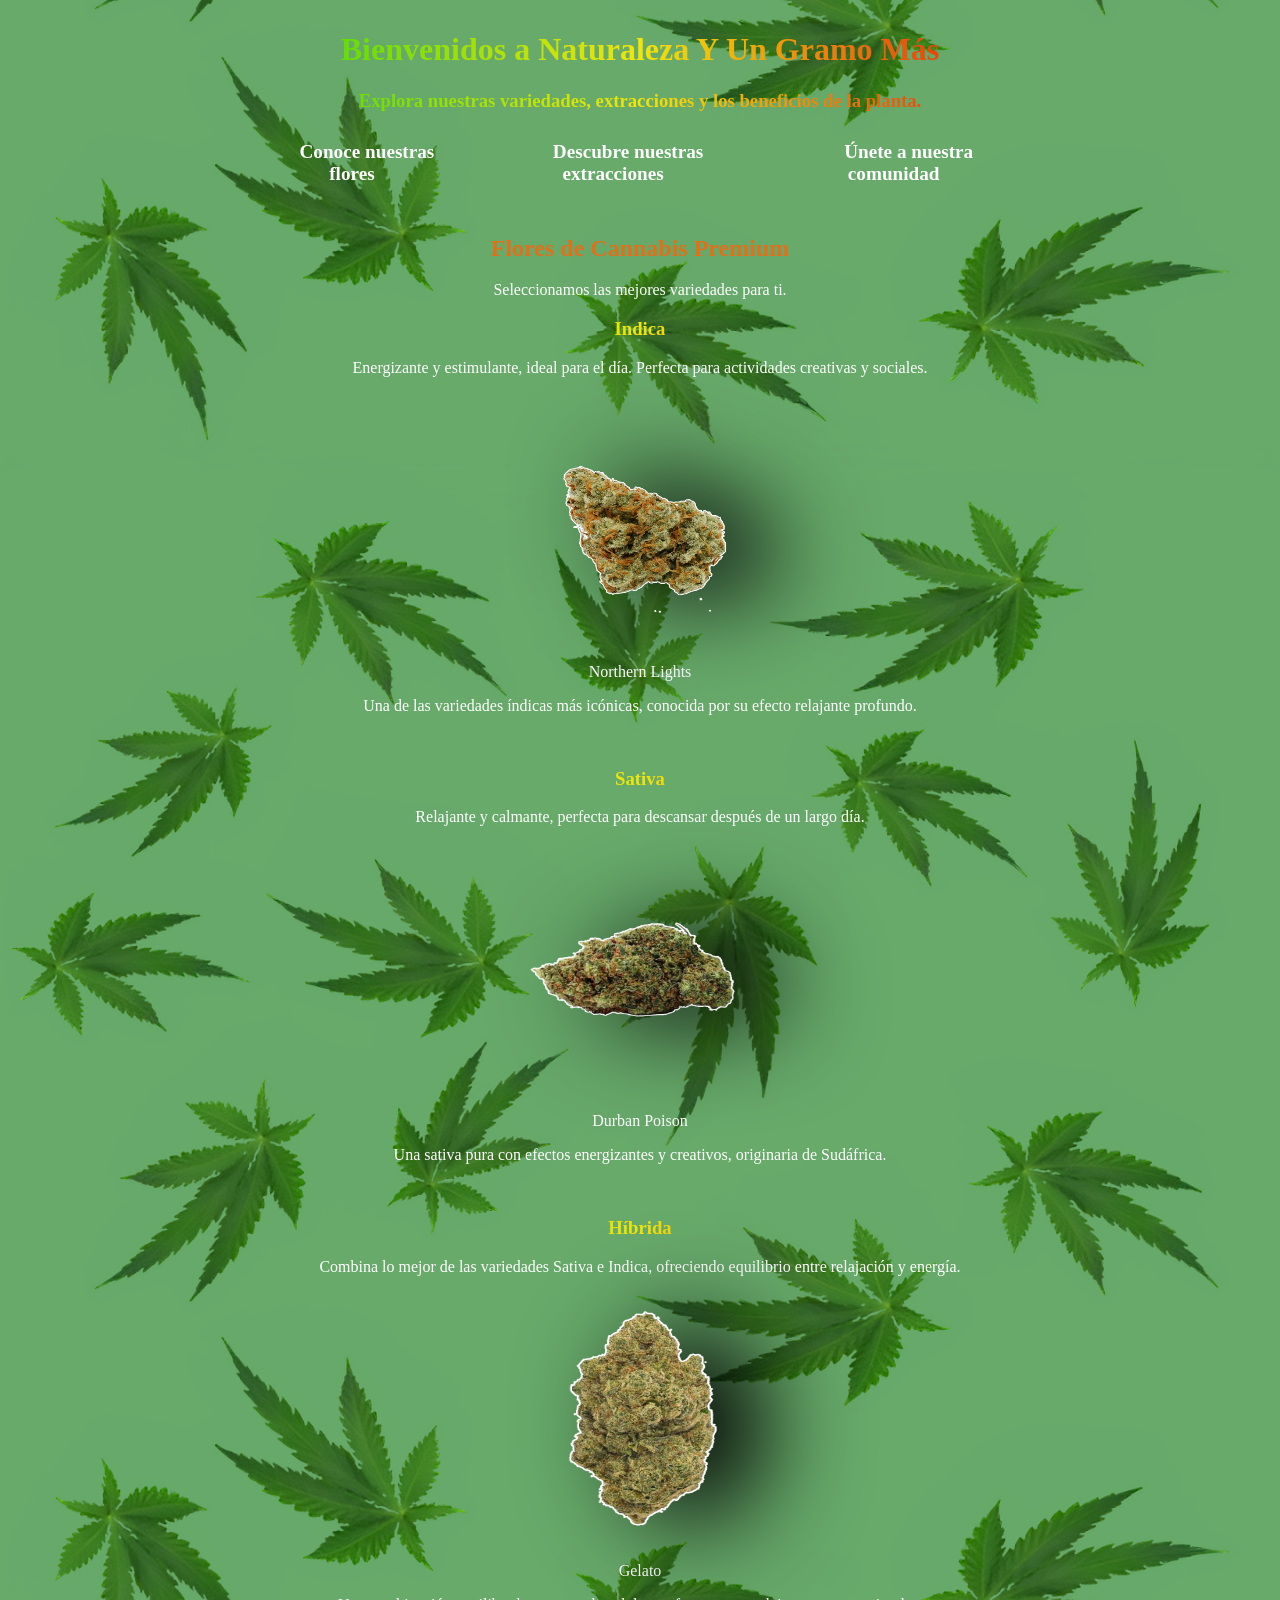
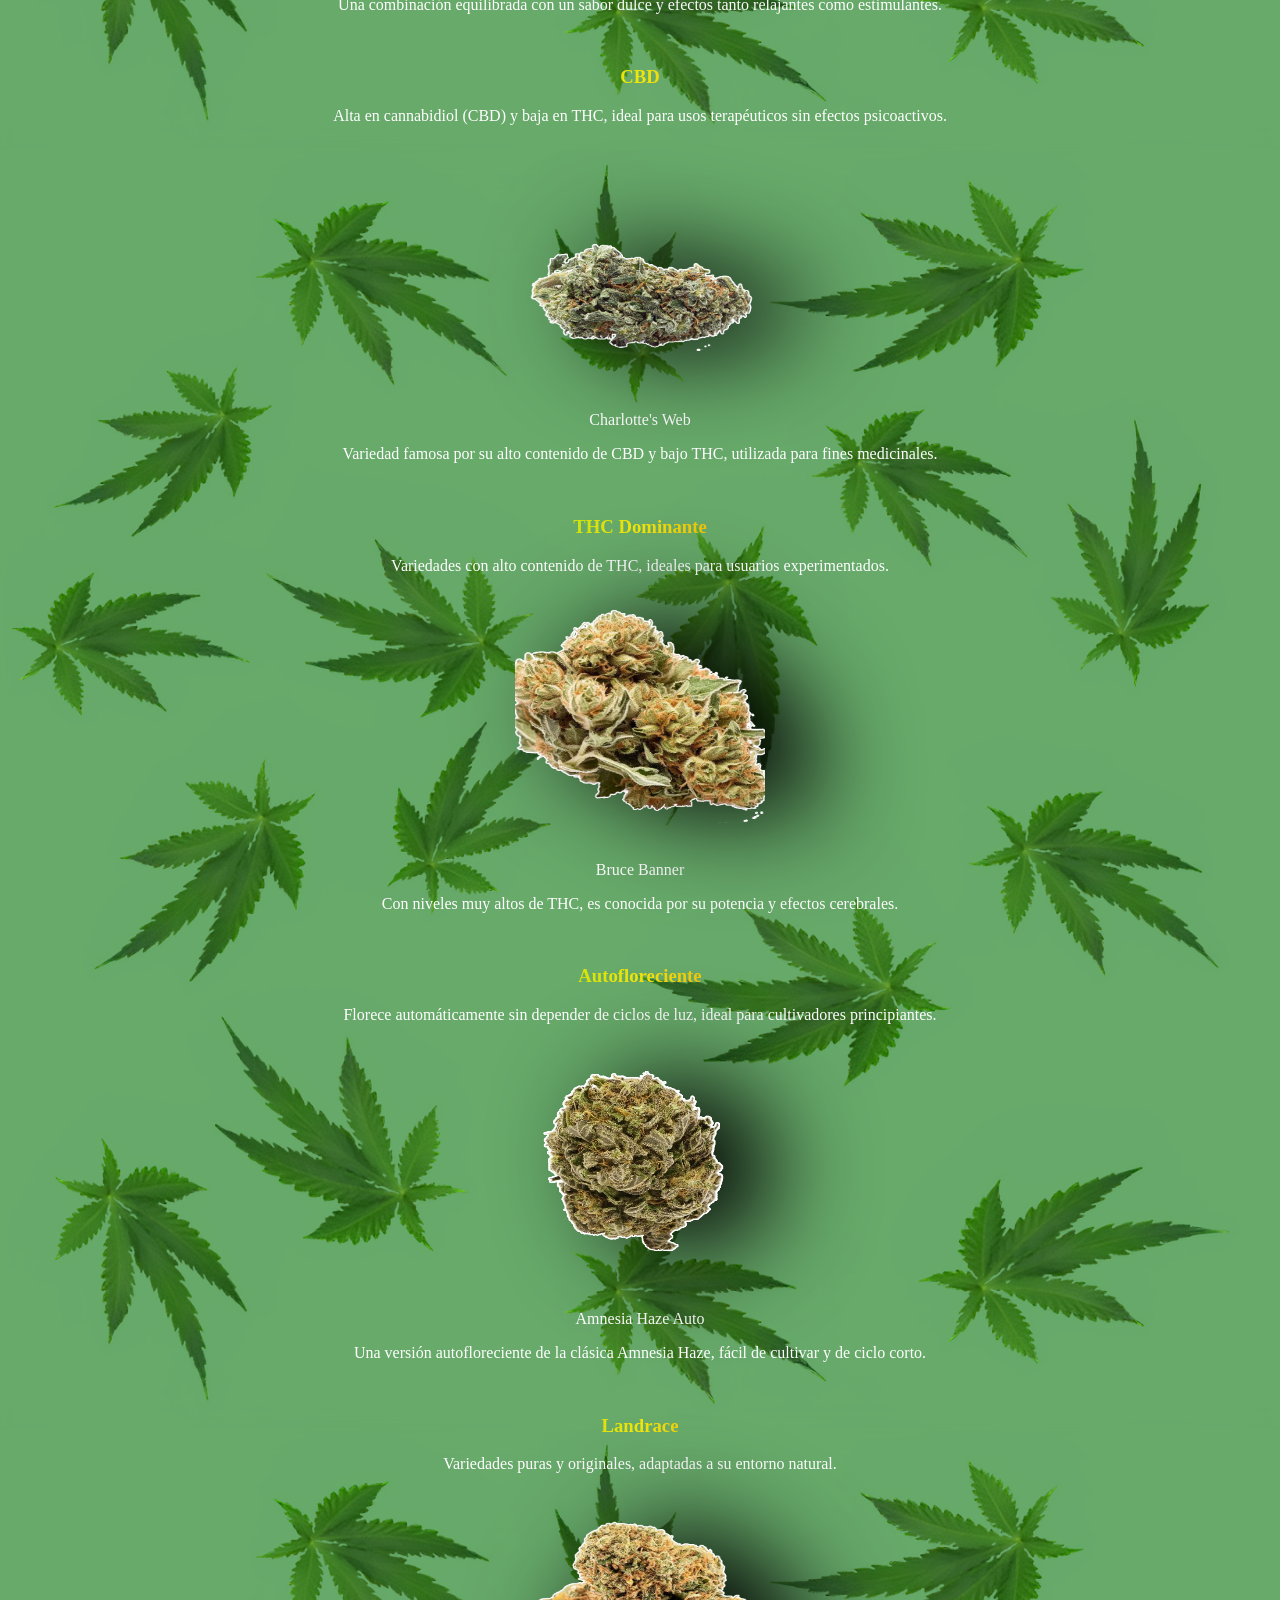
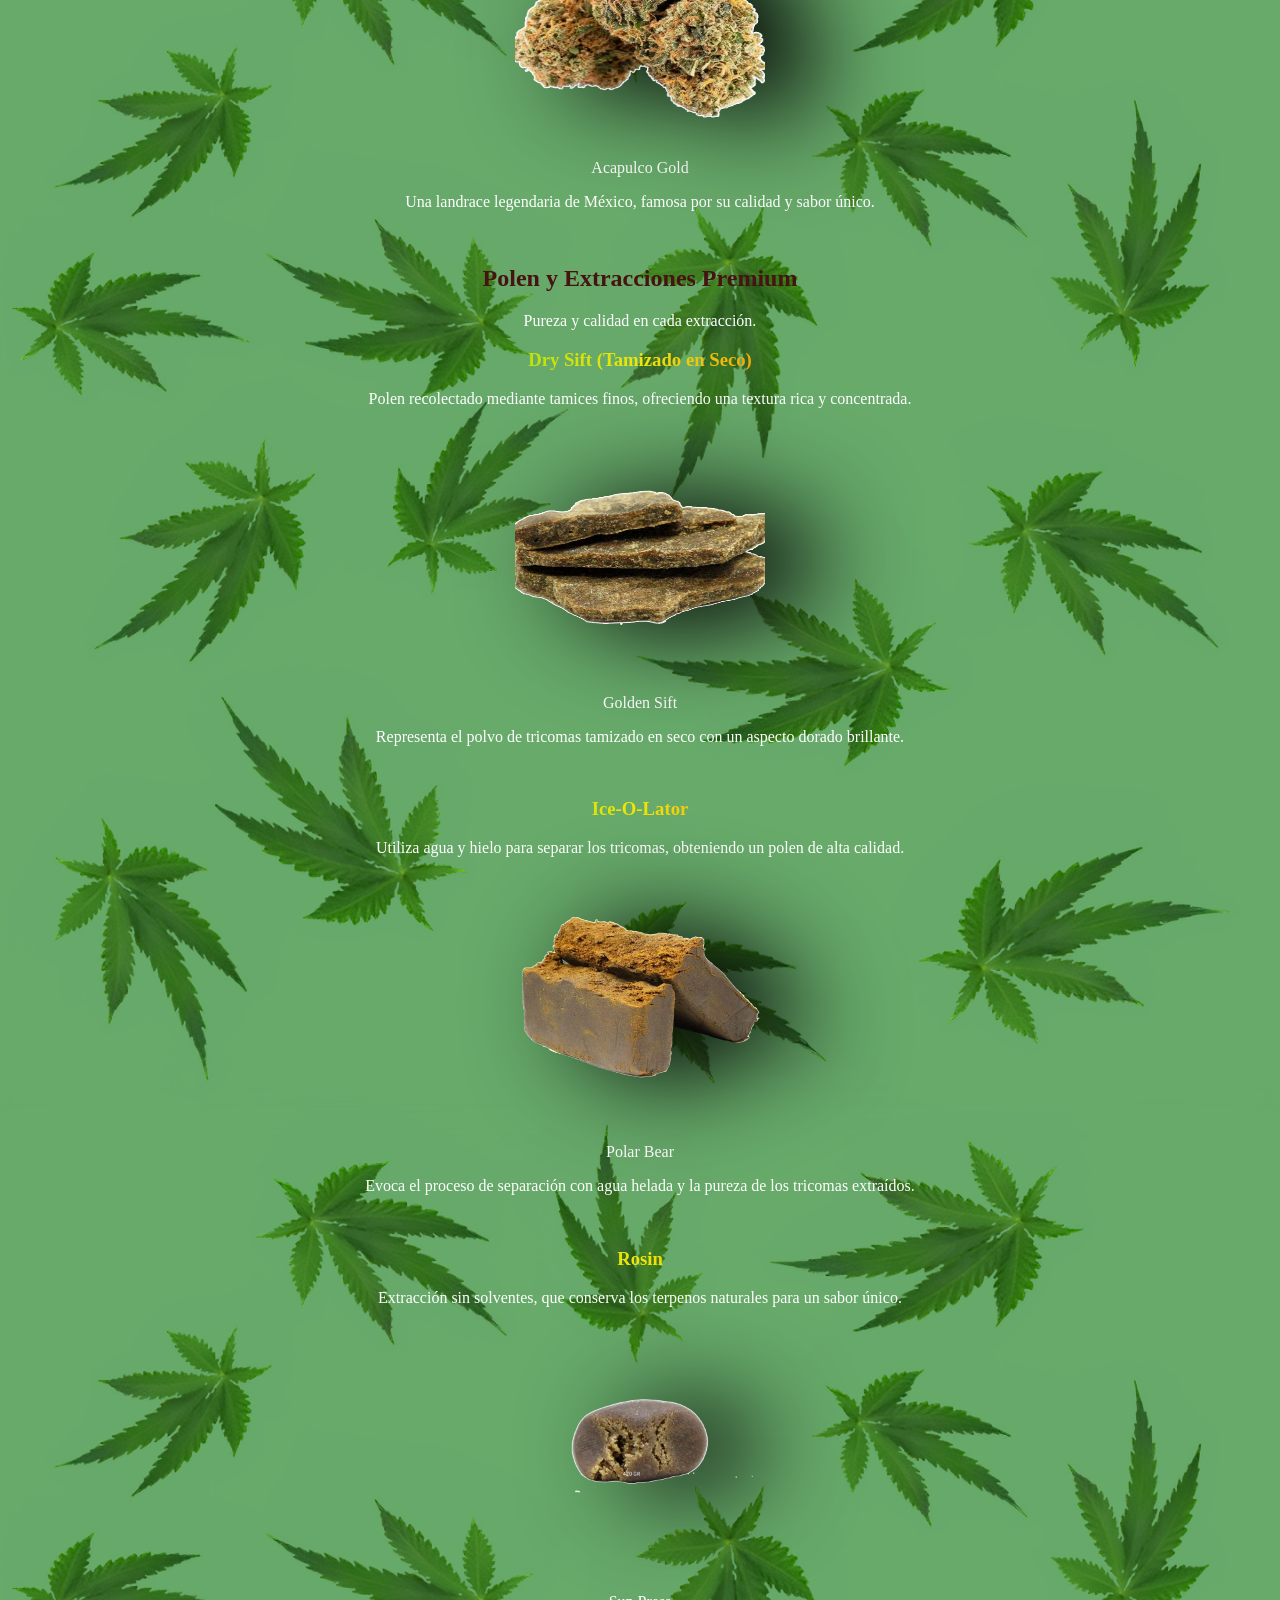
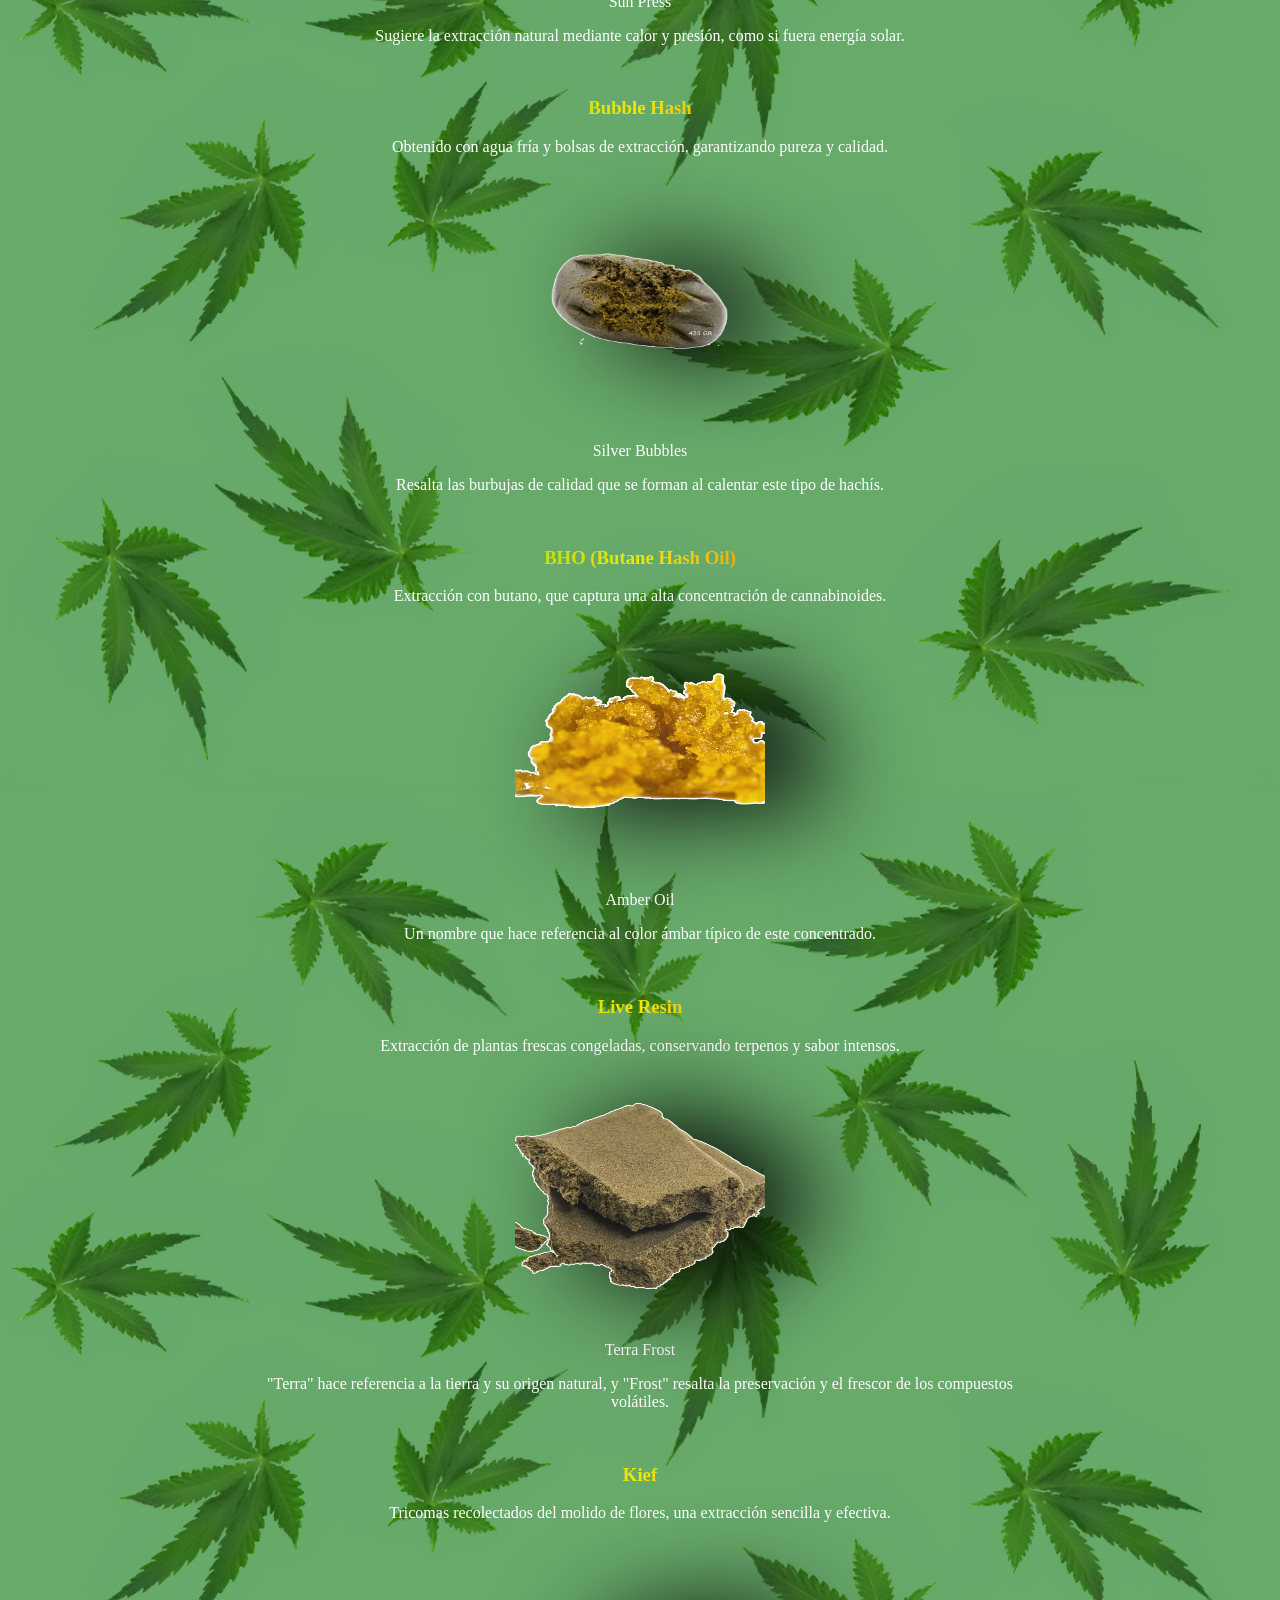
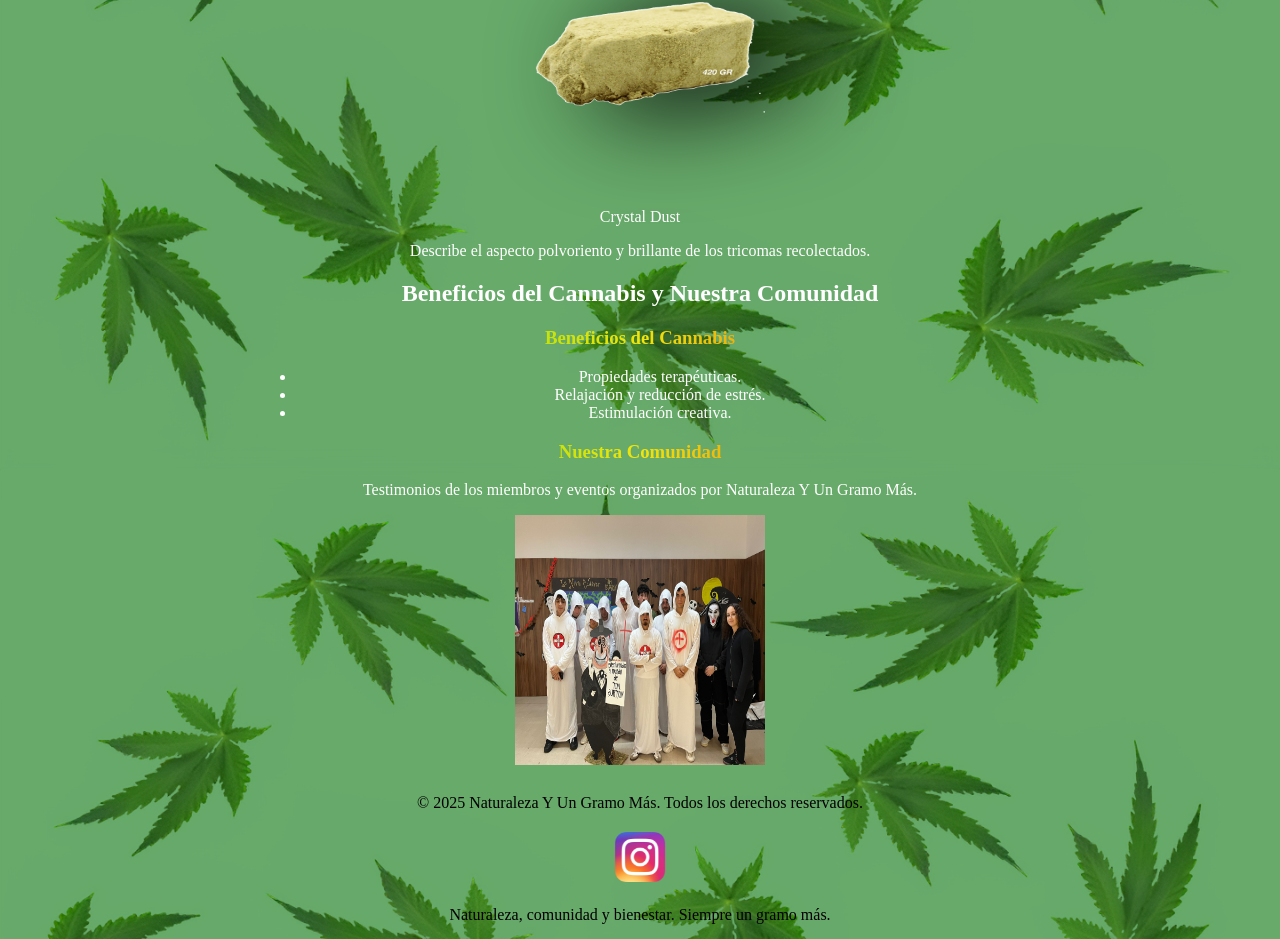
<file: index.html>
<!DOCTYPE html>
<html lang="es">

<head>
    <meta charset="UTF-8">
    <meta name="viewport" content="width=device-width, initial-scale=1.0">
    <title>Naturaleza Y Un Gramo Más</title>
    <link rel="stylesheet" href="css/style.css">
    <link rel="icon" type="favicon" href="img/Logo.png">
</head>

<body>
    <header>
        <h1>Bienvenidos a Naturaleza Y Un Gramo Más</h1>
        <h3>Explora nuestras variedades, extracciones y los beneficios de la planta.</h3>
        <nav>
            <ul>
                <li><a href="#flores">Conoce nuestras flores</a></li>
                <li><a href="#extracciones">Descubre nuestras extracciones</a></li>
                <li><a href="#comunidad">Únete a nuestra comunidad</a></li>
            </ul>
        </nav>
    </header>

    <main>
        <section id="flores">
            <h2>Flores de Cannabis Premium</h2>
            <p>Seleccionamos las mejores variedades para ti.</p>
            <article>
                <h3>Indica</h3>
                <p>Energizante y estimulante, ideal para el día. Perfecta para actividades creativas y sociales.</p>
                <img src="img/Flor_indica.png" alt="Imagen de la flor Indica" class="imagenProductos">
                <p>Northern Lights</p>
                <p>Una de las variedades índicas más icónicas, conocida por su efecto relajante profundo.</p>
            </article>

            <br>

            <article>
                <h3>Sativa</h3>
                <p>Relajante y calmante, perfecta para descansar después de un largo día.</p>
                <img src="img/Flor_sativa.png" alt="Imagen de la flor Sativa" class="imagenProductos">
                <p>Durban Poison</p>
                <p>Una sativa pura con efectos energizantes y creativos, originaria de Sudáfrica.</p>
            </article>

            <br>

            <article>
                <h3>Híbrida</h3>
                <p>Combina lo mejor de las variedades Sativa e Indica, ofreciendo equilibrio entre relajación y energía.</p>
                <img src="img/Flor_hibrida.png" alt="Imagen de la flor Híbrida" class="imagenProductos">
                <p>Gelato</p>
                <p>Una combinación equilibrada con un sabor dulce y efectos tanto relajantes como estimulantes.</p>
            </article>

            <br>

            <article>
                <h3>CBD</h3>
                <p>Alta en cannabidiol (CBD) y baja en THC, ideal para usos terapéuticos sin efectos psicoactivos.</p>
                <img src="img/Flor_CDB.png" alt="Imagen de la flor CBD" class="imagenProductos">
                <p>Charlotte's Web</p>
                <p>Variedad famosa por su alto contenido de CBD y bajo THC, utilizada para fines medicinales.</p>
            </article>

            <br>

            <article>
                <h3>THC Dominante</h3>
                <p>Variedades con alto contenido de THC, ideales para usuarios experimentados.</p>
                <img src="img/Flor_THC.png" alt="Imagen de la flor THC Dominante" class="imagenProductos">
                <p>Bruce Banner</p>
                <p>Con niveles muy altos de THC, es conocida por su potencia y efectos cerebrales.</p>
            </article>

            <br>

            <article>
                <h3>Autofloreciente</h3>
                <p>Florece automáticamente sin depender de ciclos de luz, ideal para cultivadores principiantes.</p>
                <img src="img/Flor_autoFlorecente.png" alt="Imagen de la flor Autofloreciente" class="imagenProductos">
                <p>Amnesia Haze Auto</p>
                <p>Una versión autofloreciente de la clásica Amnesia Haze, fácil de cultivar y de ciclo corto.</p>
            </article>

            <br>

            <article>
                <h3>Landrace</h3>
                <p>Variedades puras y originales, adaptadas a su entorno natural.</p>
                <img src="img/Flor_landrace.png" alt="Imagen de la flor Landrace" class="imagenProductos">
                <p>Acapulco Gold</p>
                <p>Una landrace legendaria de México, famosa por su calidad y sabor único.</p>
            </article>
        </section>

        <br>


        <section id="extracciones">
            <h2>Polen y Extracciones Premium</h2>
            <p>Pureza y calidad en cada extracción.</p>

            <article>
                <h3>Dry Sift (Tamizado en Seco)</h3>
                <p>Polen recolectado mediante tamices finos, ofreciendo una textura rica y concentrada.</p>
                <img src="img/Hash_drySift.png" alt="Imagen de Dry Sift" class="imagenProductos">
                <p>Golden Sift</p>
                <p>Representa el polvo de tricomas tamizado en seco con un aspecto dorado brillante.</p>
            </article>

            <br>

            <article>
                <h3>Ice-O-Lator</h3>
                <p>Utiliza agua y hielo para separar los tricomas, obteniendo un polen de alta calidad.</p>
                <img src="img/Hash_IceOLator.png" alt="Imagen de Ice-O-Lator" class="imagenProductos">
                <p>Polar Bear</p>
                <p>Evoca el proceso de separación con agua helada y la pureza de los tricomas extraídos.</p>
            </article>

            <br>

            <article>
                <h3>Rosin</h3>
                <p>Extracción sin solventes, que conserva los terpenos naturales para un sabor único.</p>
                <img src="img/Hash_rosin.png" alt="Imagen de Rosin" class="imagenProductos">
                <p>Sun Press</p>
                <p>Sugiere la extracción natural mediante calor y presión, como si fuera energía solar.</p>
            </article>

            <br>

            <article>
                <h3>Bubble Hash</h3>
                <p>Obtenido con agua fría y bolsas de extracción, garantizando pureza y calidad.</p>
                <img src="img/Hash_Bubbles.png" alt="Imagen de Bubble Hash" class="imagenProductos">
                <p>Silver Bubbles</p>
                <p>Resalta las burbujas de calidad que se forman al calentar este tipo de hachís.</p>
            </article>

            <br>

            <article>
                <h3>BHO (Butane Hash Oil)</h3>
                <p>Extracción con butano, que captura una alta concentración de cannabinoides.</p>
                <img src="img/Hash_BHO.png" alt="Imagen de BHO" class="imagenProductos">
                <p>Amber Oil</p>
                <p>Un nombre que hace referencia al color ámbar típico de este concentrado.</p>
            </article>

            <br>

            <article>
                <h3>Live Resin</h3>
                <p>Extracción de plantas frescas congeladas, conservando terpenos y sabor intensos.</p>
                <img src="img/Hash_LiveResin.png" alt="Imagen de Live Resin" class="imagenProductos">
                <p>Terra Frost</p>
                <p>"Terra" hace referencia a la tierra y su origen natural, y "Frost" resalta la preservación y el frescor de los compuestos volátiles.</p>
            </article>

            <br>

            <article>
                <h3>Kief</h3>
                <p>Tricomas recolectados del molido de flores, una extracción sencilla y efectiva.</p>
                <img src="img/Hash_Kief.png" alt="Imagen de Kief" class="imagenProductos">
                <p>Crystal Dust</p>
                <p>Describe el aspecto polvoriento y brillante de los tricomas recolectados.</p>
            </article>
        </section>

        <section id="comunidad">
            <h2>Beneficios del Cannabis y Nuestra Comunidad</h2>
            <article>
                <h3>Beneficios del Cannabis</h3>
                <ul>
                    <li>Propiedades terapéuticas.</li>
                    <li>Relajación y reducción de estrés.</li>
                    <li>Estimulación creativa.</li>
                </ul>
            </article>
            <article>
                <h3>Nuestra Comunidad</h3>
                <p>Testimonios de los miembros y eventos organizados por Naturaleza Y Un Gramo Más.</p>
                <img src="img/Foto_Aso.jfif" alt="Imagen de la comunidad">
            </article>
        </section>

    </main>

    <footer>
        <p>© 2025 Naturaleza Y Un Gramo Más. Todos los derechos reservados.</p>
        <nav>
            <a href="https://www.instagram.com/naturalezayungramomas/" target="_blank">
                <img src="img/Logo_Instagram.png" alt="Instagram" class="logoInstagram">
            </a>
        </nav>
        <p>Naturaleza, comunidad y bienestar. Siempre un gramo más.</p>
    </footer>
</body>

</html>
</file>
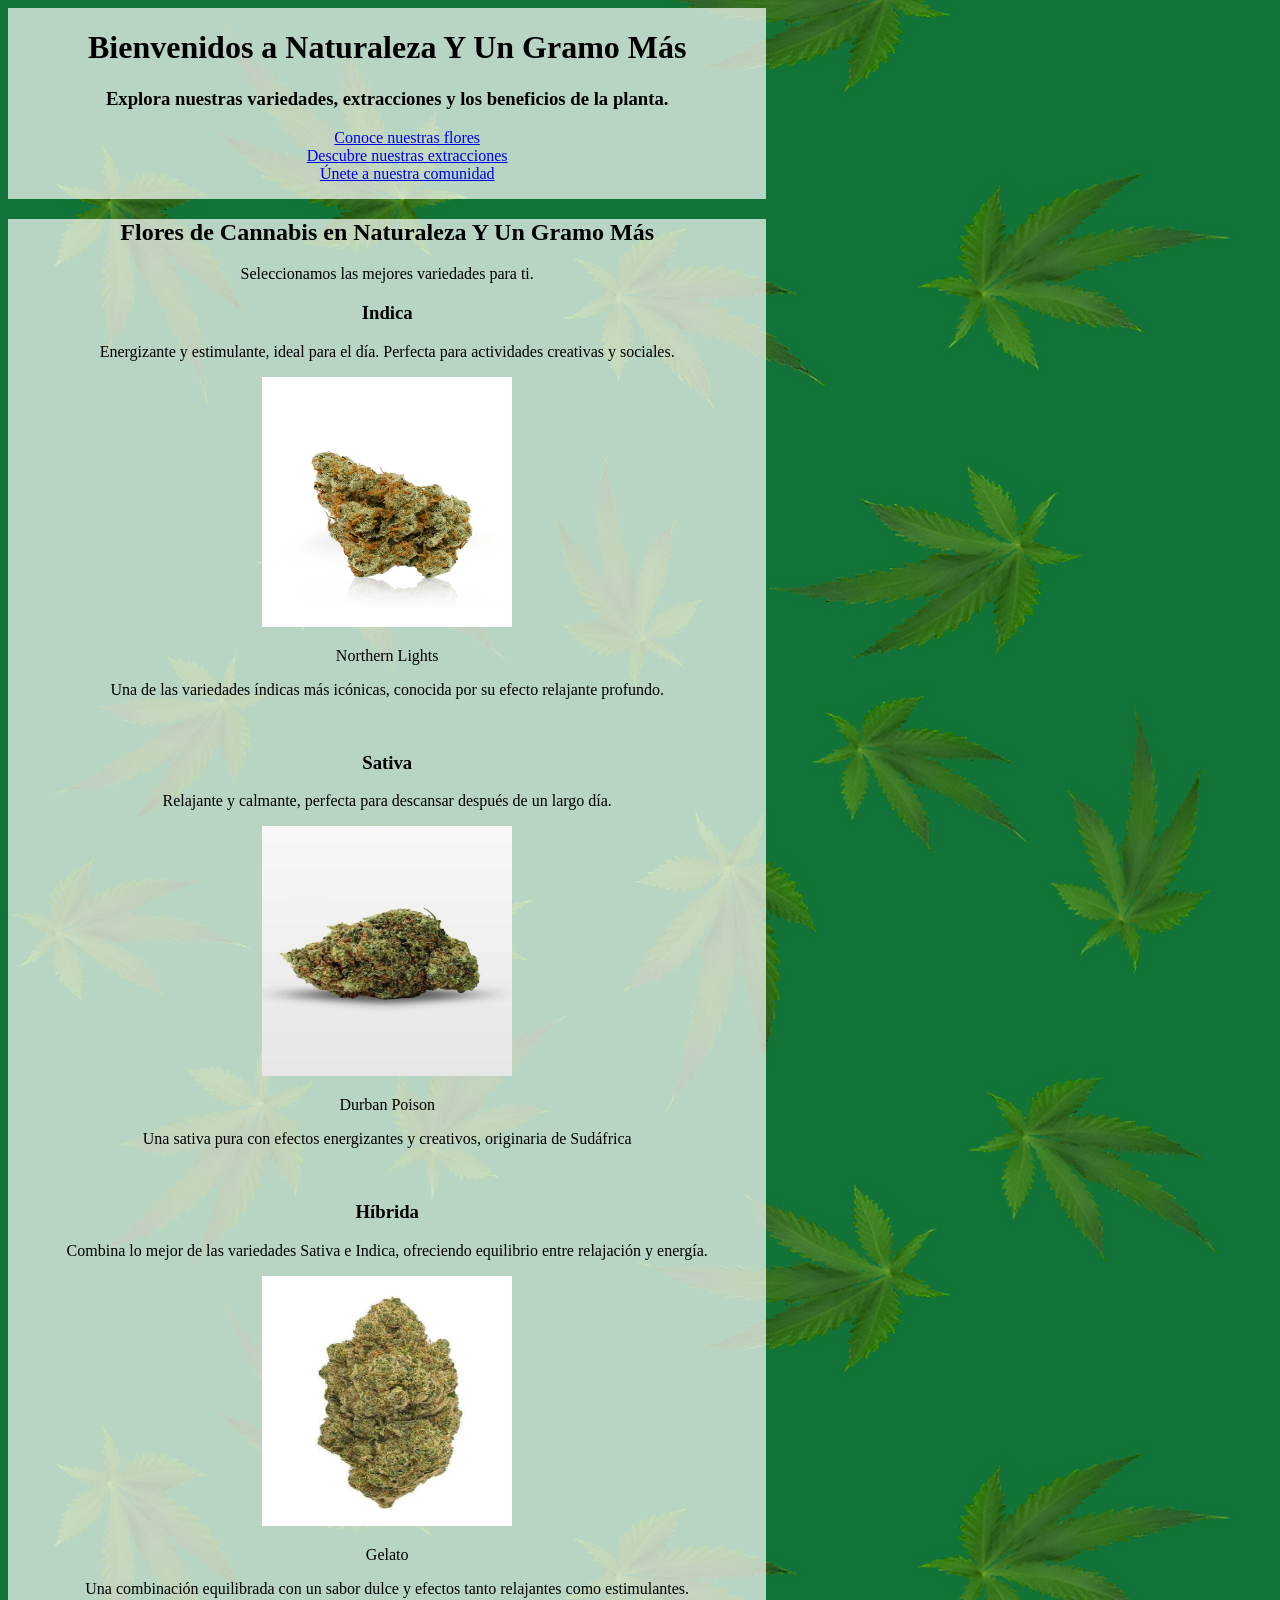
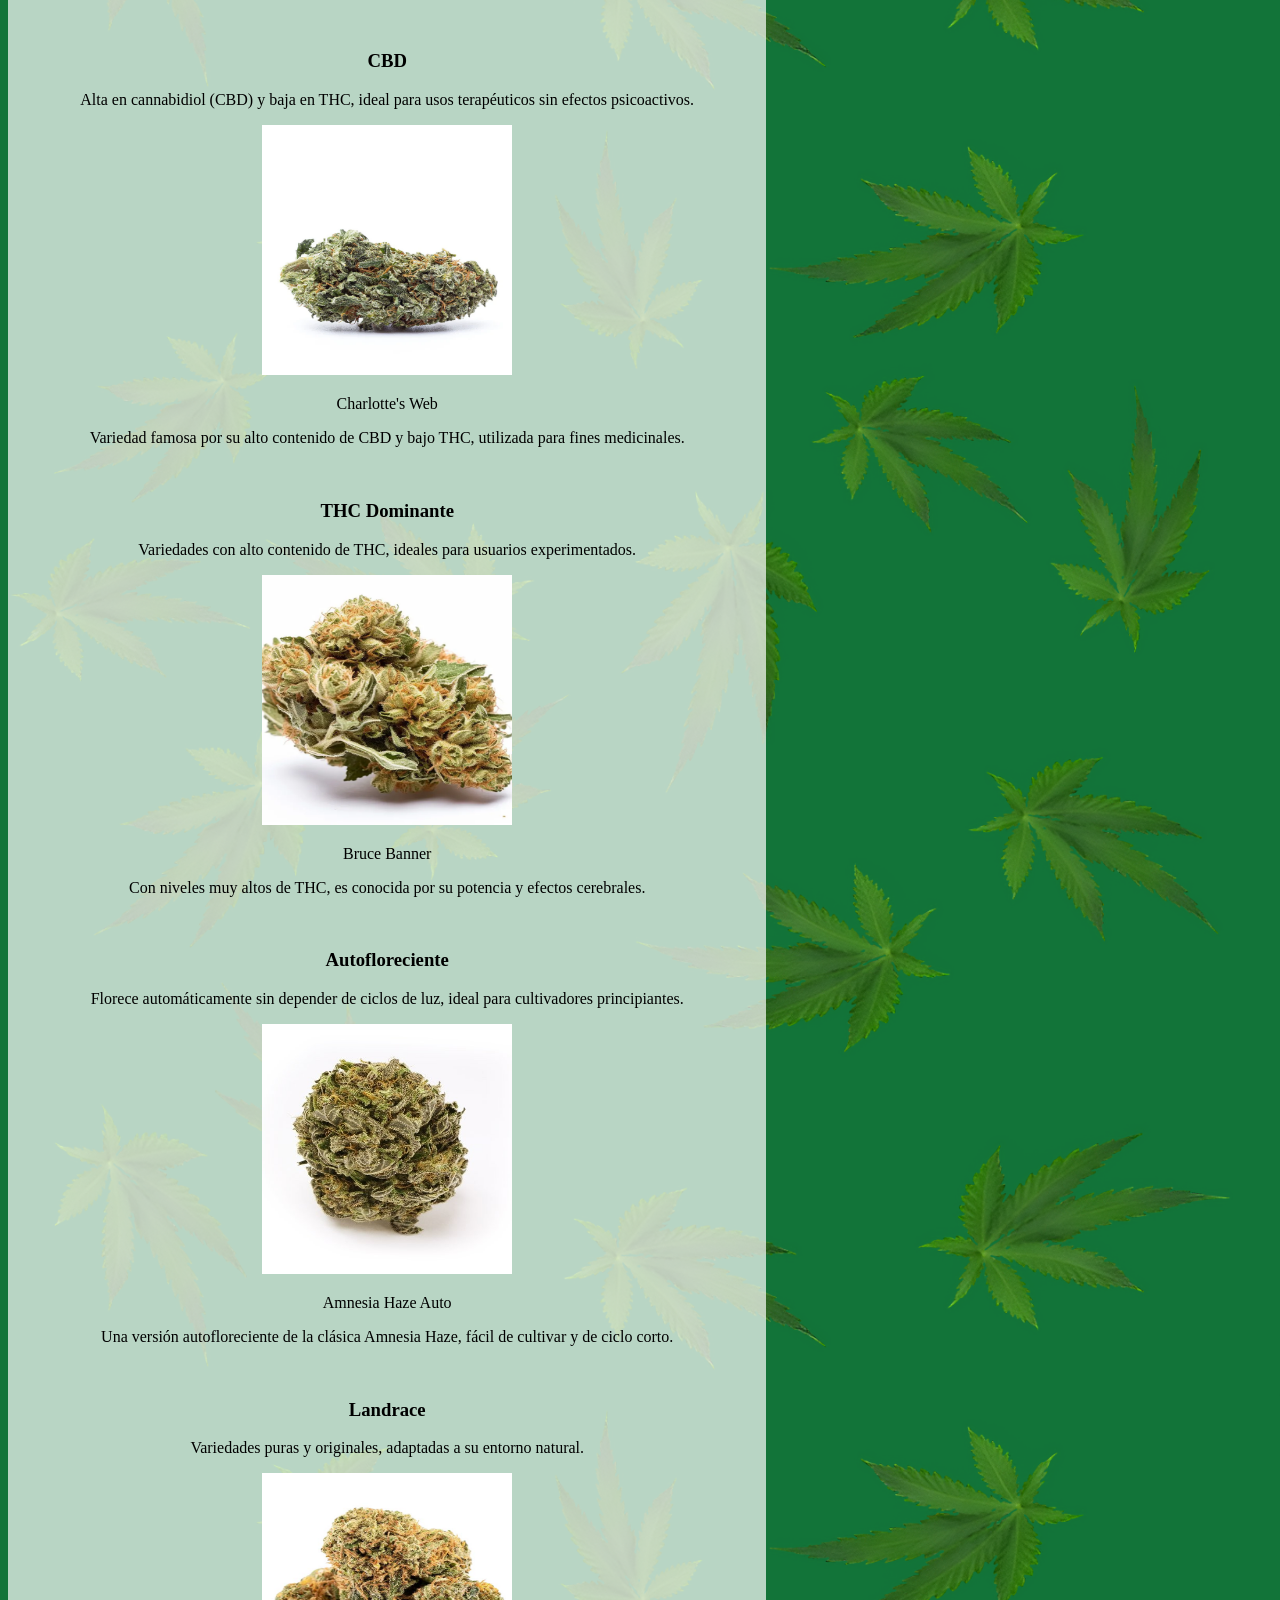
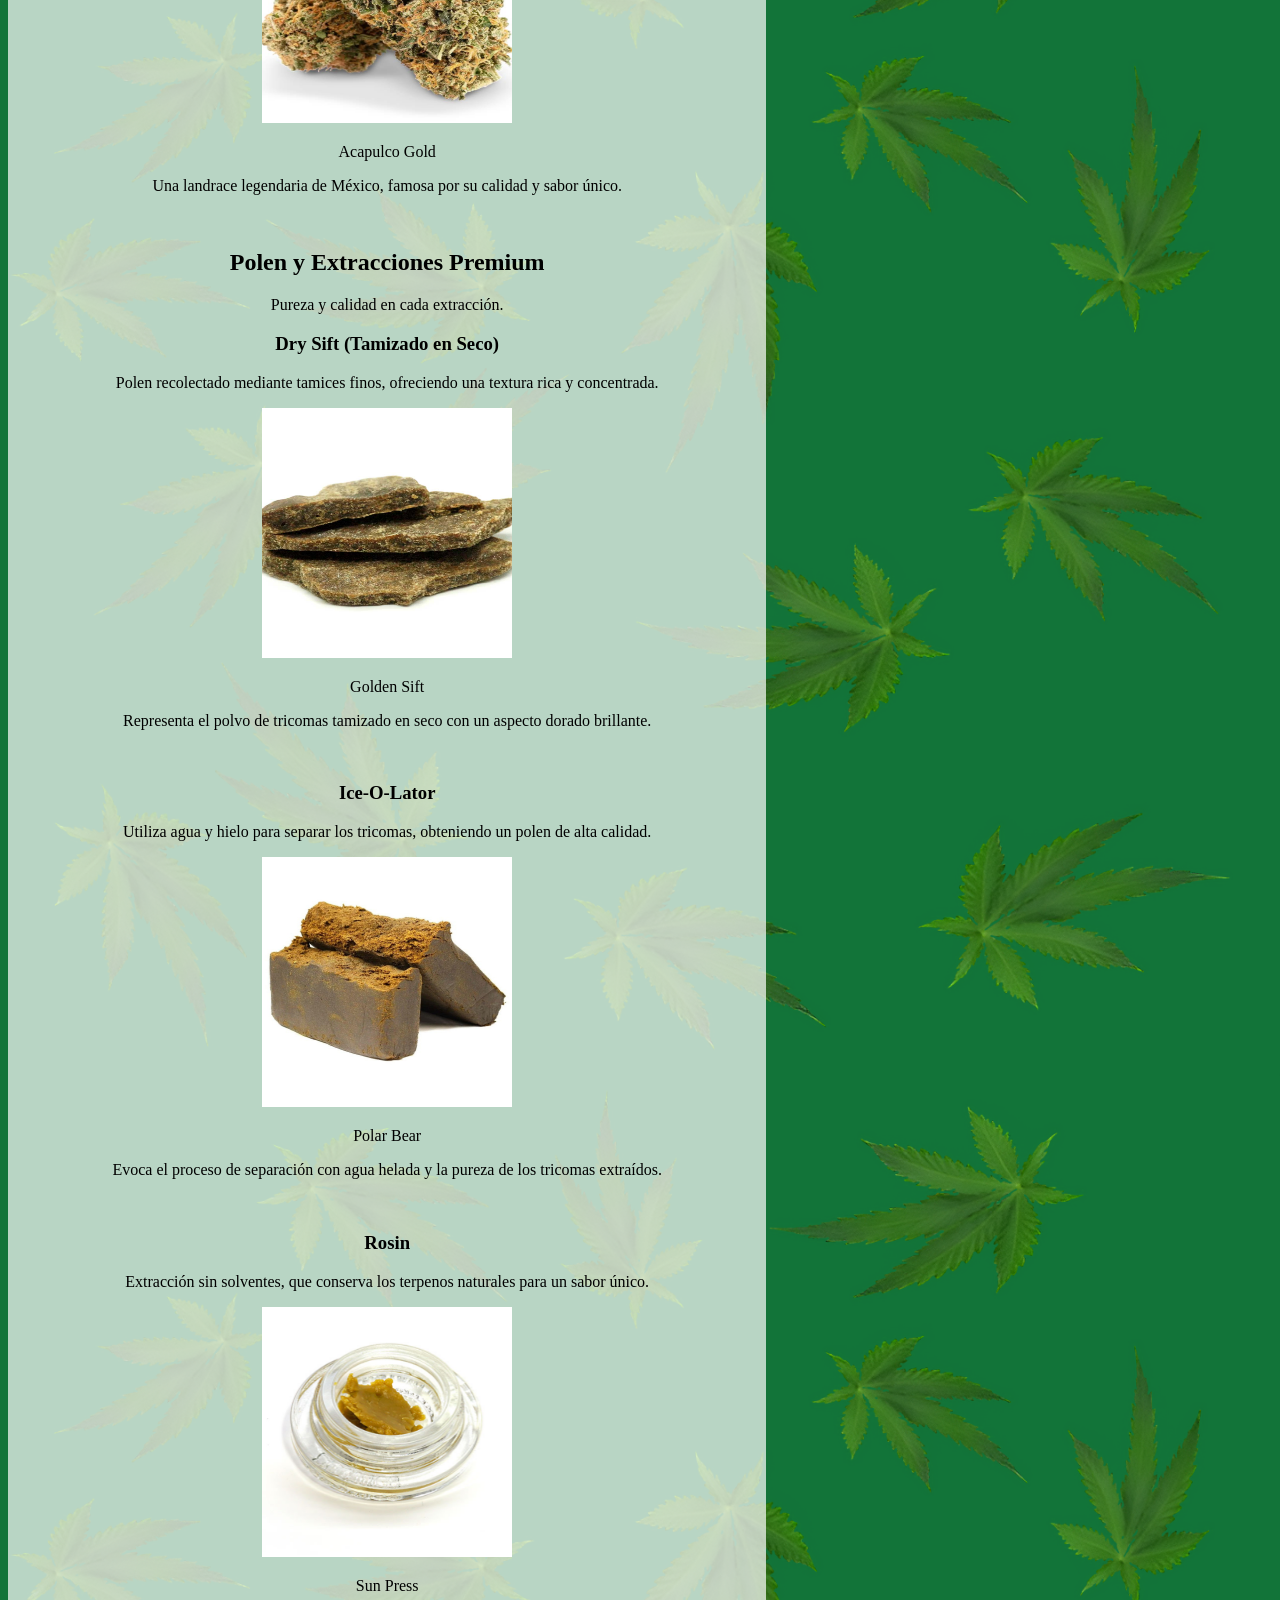
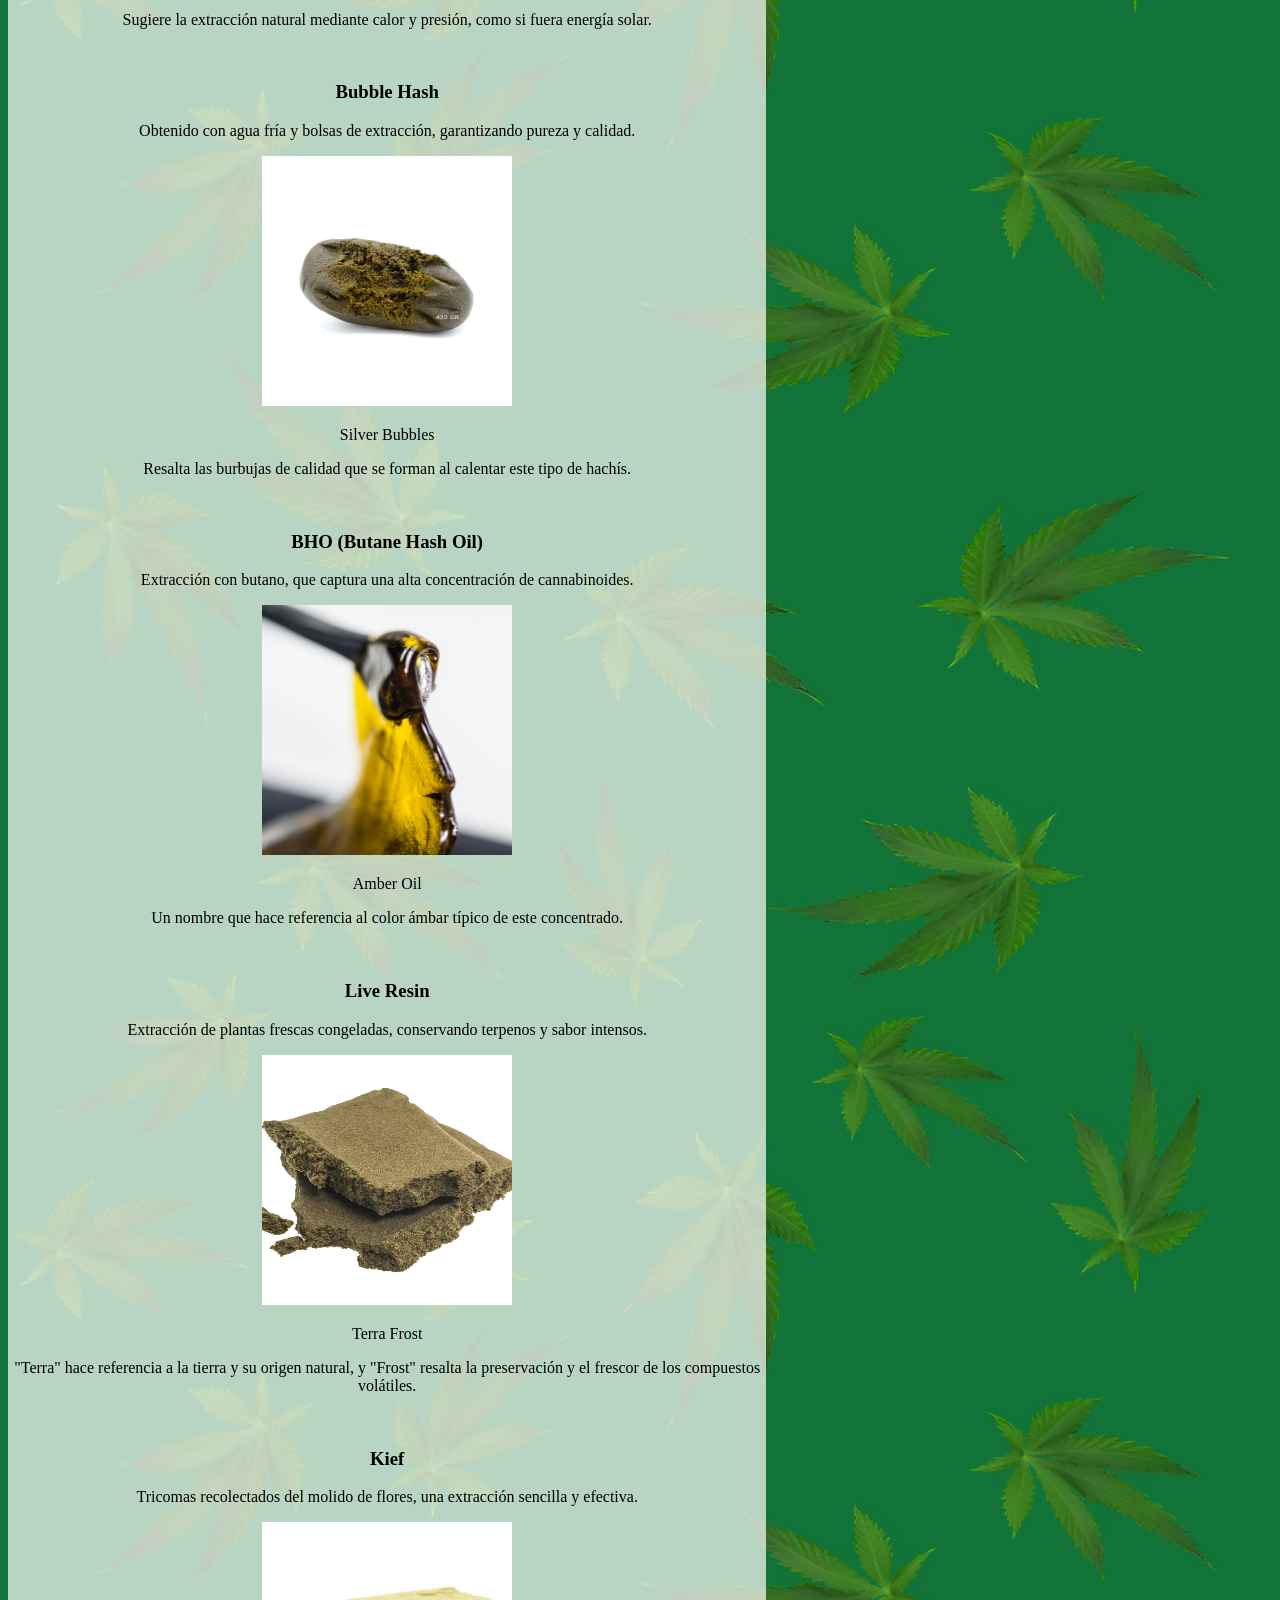
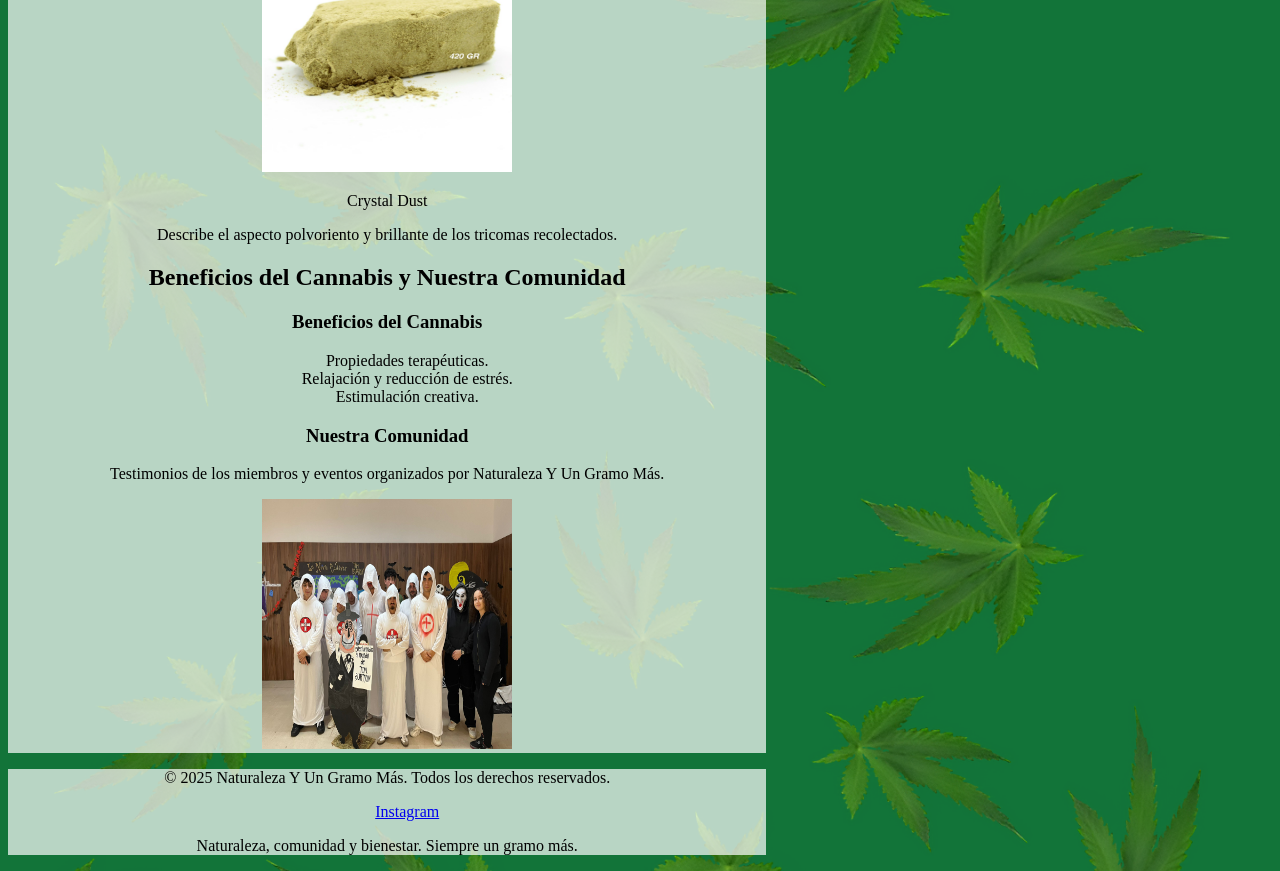
<file: NaturalezaYUnGramoMás/index.html>
<!DOCTYPE html>
<html lang="es">

<head>
    <meta charset="UTF-8">
    <meta name="viewport" content="width=device-width, initial-scale=1.0">
    <title>Naturaleza Y Un Gramo Más</title>
    <link rel="stylesheet" href="css/style.css">
    <link rel="icon" type="favicon" href="img/Logo.png">
</head>

<body>

    <header>
        <h1>Bienvenidos a Naturaleza Y Un Gramo Más</h1>
        <h3>Explora nuestras variedades, extracciones y los beneficios de la planta.</h3>
        <nav>
            <ul>
                <li><a href="#flores">Conoce nuestras flores</a></li>
                <li><a href="#extracciones">Descubre nuestras extracciones</a></li>
                <li><a href="#comunidad">Únete a nuestra comunidad</a></li>
            </ul>
        </nav>
    </header>

    <main>
        <section id="flores">
            <h2>Flores de Cannabis en Naturaleza Y Un Gramo Más</h2>
            <p>Seleccionamos las mejores variedades para ti.</p>
            <article>
                <h3>Indica</h3>
                <p>Energizante y estimulante, ideal para el día. Perfecta para actividades creativas y sociales.</p>
                <img src="img/Flor_indica.png" alt="Imagen de la flor Indica" class="imagenProductos">
                <p>Northern Lights</p>
                <p>Una de las variedades índicas más icónicas, conocida por su efecto relajante profundo.</p>
            </article>

            <br>

            <article>
                <h3>Sativa</h3>
                <p>Relajante y calmante, perfecta para descansar después de un largo día.</p>
                <img src="img/Flor_sativa.png" alt="Imagen de la flor Sativa" class="imagenProductos">
                <p>Durban Poison</p>
                <p>Una sativa pura con efectos energizantes y creativos, originaria de Sudáfrica</p>
            </article>
            
            <br>

            <article>
                <h3>Híbrida</h3>
                <p>Combina lo mejor de las variedades Sativa e Indica, ofreciendo equilibrio entre relajación y energía.</p>
                <img src="img/Flor_hibrida.png" alt="Imagen de la flor Híbrida" class="imagenProductos">
                <p>Gelato</p>
                <p>Una combinación equilibrada con un sabor dulce y efectos tanto relajantes como estimulantes.</p>
            </article>
            
            <br>

            <article>
                <h3>CBD</h3>
                <p>Alta en cannabidiol (CBD) y baja en THC, ideal para usos terapéuticos sin efectos psicoactivos.</p>
                <img src="img/Flor_CDB.png" alt="Imagen de la flor CBD" class="imagenProductos">
                <p>Charlotte's Web</p>
                <p>Variedad famosa por su alto contenido de CBD y bajo THC, utilizada para fines medicinales.</p>
            </article>
            
            <br>

            <article>
                <h3>THC Dominante</h3>
                <p>Variedades con alto contenido de THC, ideales para usuarios experimentados.</p>
                <img src="img/Flor_THC.png" alt="Imagen de la flor THC Dominante" class="imagenProductos">
                <p>Bruce Banner</p>
                <p>Con niveles muy altos de THC, es conocida por su potencia y efectos cerebrales.</p>
            </article>
            
            <br>

            <article>
                <h3>Autofloreciente</h3>
                <p>Florece automáticamente sin depender de ciclos de luz, ideal para cultivadores principiantes.</p>
                <img src="img/Flor_autoFlorecente.png" alt="Imagen de la flor Autofloreciente" class="imagenProductos">
                <p>Amnesia Haze Auto</p>
                <p>Una versión autofloreciente de la clásica Amnesia Haze, fácil de cultivar y de ciclo corto.</p>
            </article>
            
            <br>

            <article>
                <h3>Landrace</h3>
                <p>Variedades puras y originales, adaptadas a su entorno natural.</p>
                <img src="img/Flor_landrace.png" alt="Imagen de la flor Landrace" class="imagenProductos">
                <p>Acapulco Gold</p>
                <p>Una landrace legendaria de México, famosa por su calidad y sabor único.</p>
            </article>
        </section>
                   
        <br>


        <section id="extracciones">
            <h2>Polen y Extracciones Premium</h2>
            <p>Pureza y calidad en cada extracción.</p>
        
            <article>
                <h3>Dry Sift (Tamizado en Seco)</h3>
                <p>Polen recolectado mediante tamices finos, ofreciendo una textura rica y concentrada.</p>
                <img src="img/Hash_drySift.png" alt="Imagen de Dry Sift" class="imagenProductos">
                <p>Golden Sift</p>
                <p>Representa el polvo de tricomas tamizado en seco con un aspecto dorado brillante.</p>
            </article>
                           
            <br>
        
            <article>
                <h3>Ice-O-Lator</h3>
                <p>Utiliza agua y hielo para separar los tricomas, obteniendo un polen de alta calidad.</p>
                <img src="img/Hash_IceOLator.png" alt="Imagen de Ice-O-Lator" class="imagenProductos">
                <p>Polar Bear</p>
                <p>Evoca el proceso de separación con agua helada y la pureza de los tricomas extraídos.</p>
            </article>
                           
            <br>
        
            <article>
                <h3>Rosin</h3>
                <p>Extracción sin solventes, que conserva los terpenos naturales para un sabor único.</p>
                <img src="img/Hash_rosin.png" alt="Imagen de Rosin" class="imagenProductos">
                <p>Sun Press</p>
                <p>Sugiere la extracción natural mediante calor y presión, como si fuera energía solar.</p>
            </article>
                           
            <br>
        
            <article>
                <h3>Bubble Hash</h3>
                <p>Obtenido con agua fría y bolsas de extracción, garantizando pureza y calidad.</p>
                <img src="img/Hash_Bubbles.png" alt="Imagen de Bubble Hash" class="imagenProductos">
                <p>Silver Bubbles</p>
                <p>Resalta las burbujas de calidad que se forman al calentar este tipo de hachís.</p>
            </article>
                           
            <br>
        
            <article>
                <h3>BHO (Butane Hash Oil)</h3>
                <p>Extracción con butano, que captura una alta concentración de cannabinoides.</p>
                <img src="img/Hash_BHO.png" alt="Imagen de BHO" class="imagenProductos">
                <p>Amber Oil</p>
                <p>Un nombre que hace referencia al color ámbar típico de este concentrado.</p>
            </article>
                           
            <br>
        
            <article>
                <h3>Live Resin</h3>
                <p>Extracción de plantas frescas congeladas, conservando terpenos y sabor intensos.</p>
                <img src="img/Hash_LiveResin.png" alt="Imagen de Live Resin" class="imagenProductos">
                <p>Terra Frost</p>
                <p>"Terra" hace referencia a la tierra y su origen natural, y "Frost" resalta la preservación y el frescor de los compuestos volátiles.</p>
            </article>
                           
            <br>
        
            <article>
                <h3>Kief</h3>
                <p>Tricomas recolectados del molido de flores, una extracción sencilla y efectiva.</p>
                <img src="img/Hash_Kief.png" alt="Imagen de Kief" class="imagenProductos">
                <p>Crystal Dust</p>
                <p>Describe el aspecto polvoriento y brillante de los tricomas recolectados.</p>
            </article>
        </section>
        
        <section id="comunidad">
            <h2>Beneficios del Cannabis y Nuestra Comunidad</h2>
            <article>
                <h3>Beneficios del Cannabis</h3>
                <ul>
                    <li>Propiedades terapéuticas.</li>
                    <li>Relajación y reducción de estrés.</li>
                    <li>Estimulación creativa.</li>
                </ul>
            </article>
            <article>
                <h3>Nuestra Comunidad</h3>
                <p>Testimonios de los miembros y eventos organizados por Naturaleza Y Un Gramo Más.</p>
                <img src="img/Foto_Aso.jfif" alt="Imagen de la comunidad">
            </article>
        </section>
        
    </main>
    
    <footer>
        <p>© 2025 Naturaleza Y Un Gramo Más. Todos los derechos reservados.</p>
        <nav>
            <ul>
                <li><a href="https://www.instagram.com/naturalezayungramomas/" target="_blank">Instagram</a></li>
            </ul>
        </nav>
        <p>Naturaleza, comunidad y bienestar. Siempre un gramo más.</p>
    </footer>
</body>

</html>
</file>
<file: css/style.css>
body {
    display: flex;
    flex-direction: column;
    align-items: center;
    margin: 0px;
    background-image: url('../img/Wallpaper_web.png');
    text-align: center;
    background-position: center;
    background-size: contain;
    background-color: rgba(3, 114, 8, 0.6);
}

header {
    width: 60%;
    align-content: center;
    margin: 10px 0;
}

header h1, h3 {
    font-weight: bold;
    background: linear-gradient(90deg, rgb(61, 218, 5), rgb(241, 229, 12), rgb(229, 24, 13));
    background-clip: text;
    -webkit-text-fill-color: transparent;
}

main {
    color: white;
    width: 60%;
    align-content: center;
    margin: 10px 0;
}

footer {
    width: 60%;
    align-content: center;
    margin: 10px 0;
}

nav {
    width: 100%;
    padding: 10px 0;
    display: flex;
    justify-content: center;
    position: sticky;
    top: 0;
    z-index: 1000;
}

nav ul {
    list-style: none;
    display: flex;
    gap: 20px;
    padding: 0;
    margin: 0;
}

nav ul li {
    display: inline;
}

nav ul li a {
    text-decoration: none;
    font-size: 1.2rem;
    font-weight: bold;
    padding: 10px 15px;
    border-radius: 5px;
    transition: background-color 0.3s ease-in-out, transform 0.2s ease-in-out;
    color: white;
}

nav ul li:nth-child(1) a:hover {
    background-color: rgb(61, 218, 5);
}

nav ul li:nth-child(2) a:hover {
    background-color: rgb(241, 229, 12);
    color: black;
}

nav ul li:nth-child(3) a:hover {
    background-color: rgb(229, 24, 13);
}

nav ul li a:hover {
    transform: scale(1.1);
}

@media (max-width: 768px) {
    nav ul {
        flex-direction: column;
        align-items: center;
        gap: 10px;
    }
}

.imagenProductos {
    width: 250px;
    height: 250px;
    filter: drop-shadow(50px 5px 50px #000000);
}

img {
    width: 250px;
    height: 250px;
}

#flores h2 {
    color: rgb(133, 2, 133);
    color: #E1701A;
    font-weight: 900;
}

#extracciones h2 {
    color: rgb(71, 18, 18);
    font-weight: 900;
}

footer a {
    text-decoration: none;
}

footer a:hover {
    text-decoration: underline;
}

footer p, footer a {
    font-size: 1rem;
    margin: 5px 0;
}

.logoInstagram {
    width: 50px;
    height: 50px;
}
</file>
<file: NaturalezaYUnGramoMás/css/style.css>
body{
    background-image: url('../img/Wallpaper_web.png');
    text-align: center;

    background-position: center;
    background-size: contain;
    background-color: rgb(18, 116, 57);
}

header {
    background-color: rgba(255, 255, 255, 0.7);
    width: 60%;
    align-content: center;
    
}

main {
    background-color: rgba(255, 255, 255, 0.7);
    width: 60%;
}

footer {
    background-color: rgba(255, 255, 255, 0.7);
    width: 60%;
}

/* Quito puntos de las listas */ 
ul {
    list-style: none;
}

.imagenProductos {
    width: 250px;
    height: 250px;
}

img {
    width: 250px;
    height: 250px;
}
</file>
